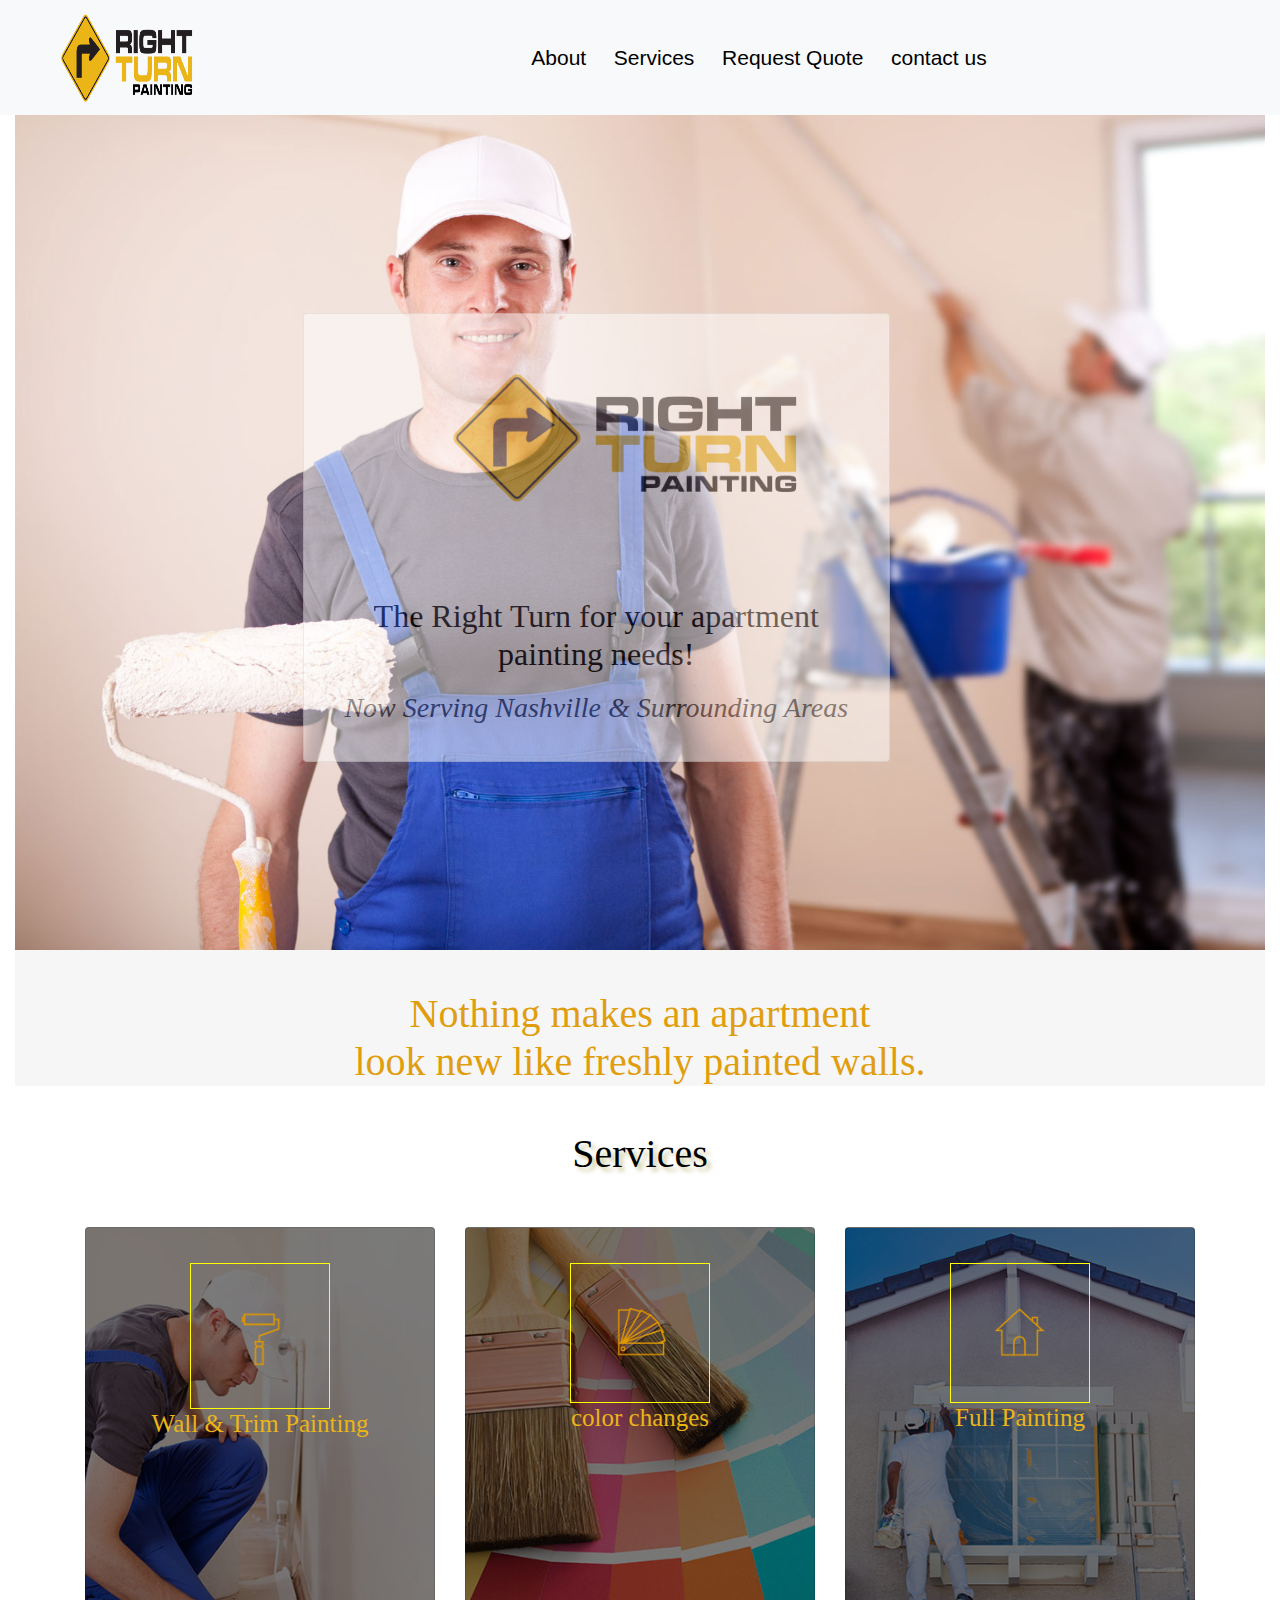
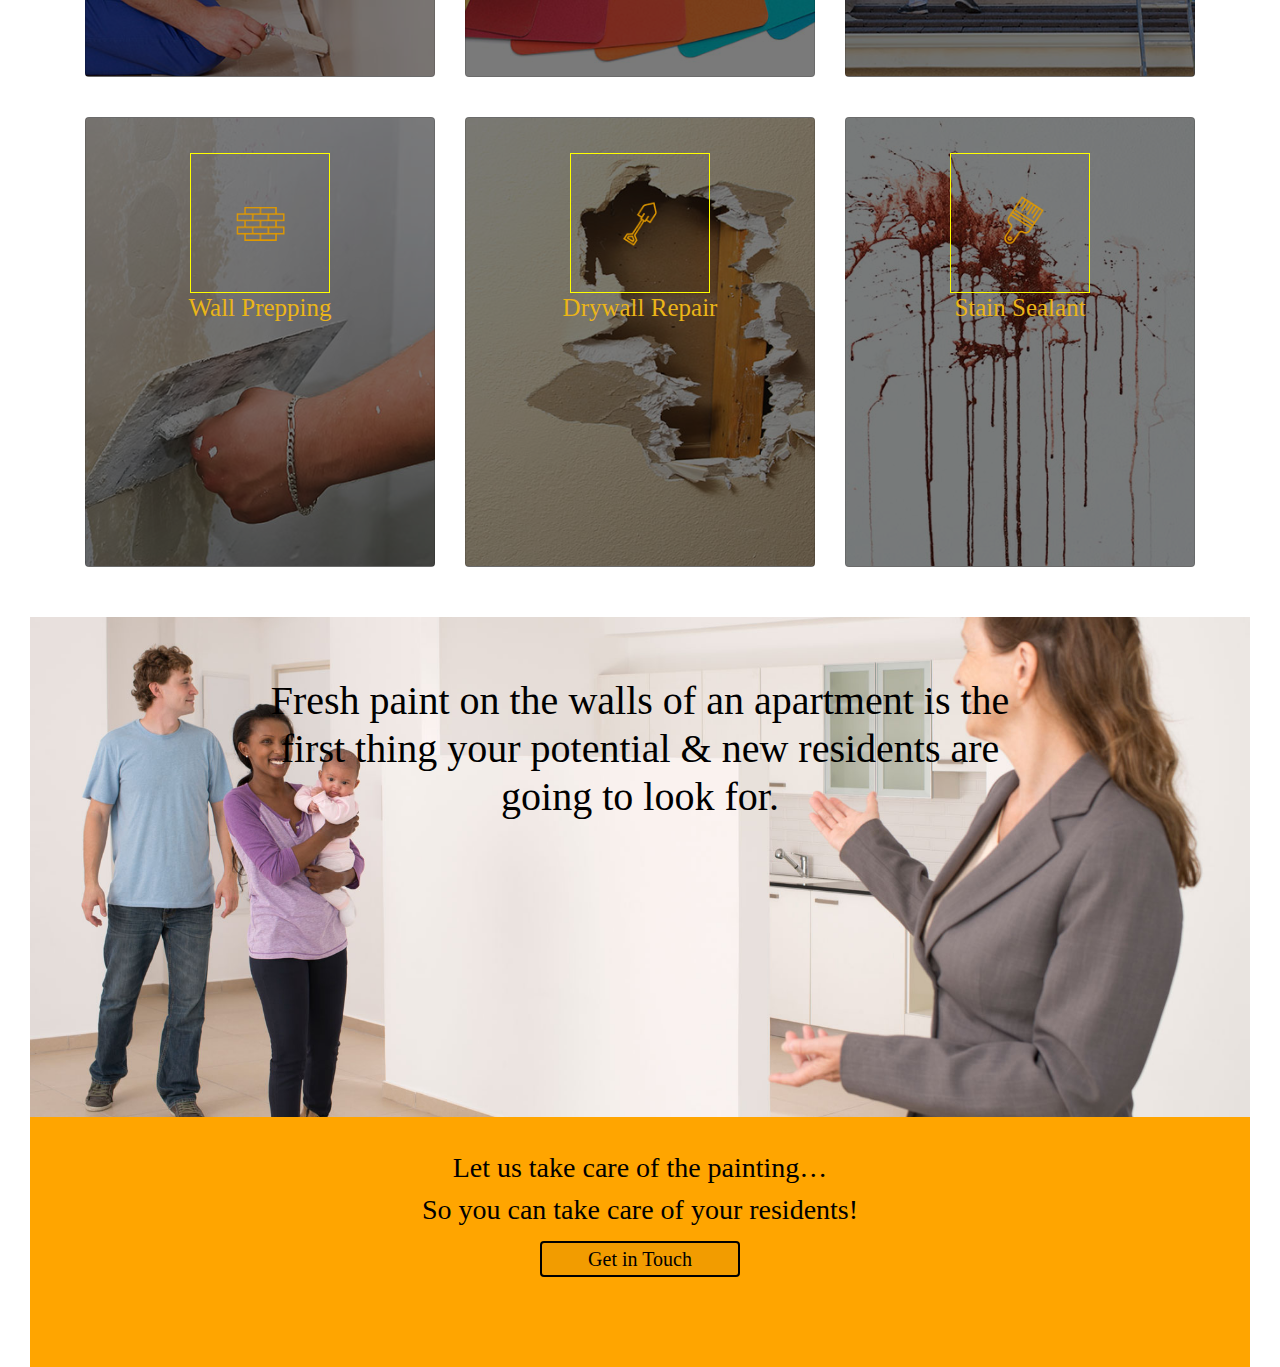
<file: index.html>
<!DOCTYPE html>
<html>
<head>
	<title>Project</title>
	<link rel="stylesheet" type="text/css" href="index.css">
	<meta name="viewport" content="width=device-width, initial-scale=1.0">
			<link rel="stylesheet" href="https://maxcdn.bootstrapcdn.com/bootstrap/4.5.2/css/bootstrap.min.css">
			      <script src="https://ajax.googleapis.com/ajax/libs/jquery/3.5.1/jquery.min.js"></script>
        <script src="https://cdnjs.cloudflare.com/ajax/libs/popper.js/1.16.0/umd/popper.min.js"></script>
      <script src="https://maxcdn.bootstrapcdn.com/bootstrap/4.5.2/js/bootstrap.min.js"></script>
      	<link rel="stylesheet" href="https://cdnjs.cloudflare.com/ajax/libs/font-awesome/4.7.0/css/font-awesome.min.css">
</head>
 <body>
 	    
    <div class="wrapper">
        <nav class="navbar navbar-expand-lg navbar-light bg-light white text-center fixed-top">
            <a  href="index.html" class="navbar-brand"><img src="LOGO.png" style="height: 89px;width: 222px;"></a>
            <button class="navbar-toggler " type="button" data-toggle="collapse" data-target="#navbar" aria-controls="navbarSupportedContent" aria-expanded="false" aria-label="Toggle navigation">
            <span class="navbar-toggler-icon text-center"></span>
            </button>
            <div class="collapse navbar-collapse " id="navbarsupportedcontent">
                <ul class="navbar-nav ml-auto mx-auto text-center"  style="font-size: 30px;margin-right: 40px;">
                  <li class="nav-item">
                        <a  href="project12.html#"class="nav-link">About &nbsp</a>
             
                <li class="nav-item">
                    <a  href="service.html#"class="nav-link">Services &nbsp</a>
                </li>
                <li class="nav-item">
                    <a  href="request.html#" class="nav-link">Request Quote &nbsp</a>
                </li>
                <li class="nav-item">
                    <a  href="contact.html#" class="nav-link">contact us</a>
                </li>
                </ul> 
            </div>
        </nav>
        <div class="collapse navbar-collapse ml-auto mx-auto" id="navbar">
            <ul class="navbar-nav ml-auto mx-auto">
         <li class="nav-item">
                    <a  href="project12.html#"class="nav-link">About &nbsp</a>
                </li>
                <li class="nav-item">
                    <a  href="service.html#"class="nav-link">Services &nbsp</a>
                </li>
                <li class="nav-item">
                    <a  href="request.html#" class="nav-link">Request Quote &nbsp</a>
                </li>
                <li class="nav-item">
                    <a  href="contact.html#" class="nav-link">contact us</a>
                </li>
            </ul> 
        </div>
    </div>

    <div class="container-fluid">

<div class="image1">

	<div class="centered text-center" style="padding-left:15%; padding-bottom: 15%;padding-top: 25%;">
<div class="card"  >
  <img  src="LOGO.png" alt="Card image cap"class="card-img-top" >
  <div class="card-body">

    <p class="card-text">
    	<h2>The Right Turn for your apartment painting needs!</h2>
    <h3>
    	<em>Now Serving Nashville & Surrounding Areas</em></h3></p>
 
  </div>
</div>
</div>
</div>


<div class="container-fluid " id="c1"  >
	<h1> 
Nothing makes an apartment<br>
look new like freshly painted walls.
</h1>
	
</div>

<div class="container-fluid">
	
	<h1 class="d1">Services</h1>
</div>

<div class="container">
	<div class="row">
		<div class="col-sm-4">
			<div class="card" id="image2">
				<img src="trim-paint-icon.png" class="m1">
				<h4 class="etb">Wall & Trim Painting</h4>
			</div>
		</div>
		<div class="col-sm-4">
			<div class="card" id="image3">
				<img src="color-change-icon.png" class="m1" >
					<h4 class="etb">color changes</h4>
			</div>
		</div>
		<div class="col-sm-4">
			<div class="card" id="image4">
				<img src="full-home-paint-icon.png" class="m1" >
					<h4 class="etb">Full Painting</h4>
			</div>
		</div>
	</div>

	<div class="row" style="padding-top: 40px;">
		<div class="col-sm-4"><div class="card" id="image5">
				<img src="wall-prepping-icon.png"class="m1" >
				<h4 class="etb">Wall Prepping</h4>
			</div></div>
		<div class="col-sm-4"><div class="card" id="image6">
				<img src="wall-repair-icon.png" class="m1">
					<h4 class="etb">Drywall Repair</h4>
			</div></div>
		<div class="col-sm-4"><div class="card" id="image7">
				<img src="sealant-icon.png" class="m1">
					<h4 class="etb">Stain Sealant</h4>
			</div></div>
	</div>
</div>






	<div class="container-fluid etb1">
		
<div class="parallax">
	<h1 class="z1">Fresh paint on the walls of an apartment is the<br> first thing your potential & new residents are<br> going to look for.</h1>
</div>

<div class="sty">
Let us take care of the  painting… <br>
<span class="et_pb_fullwidth_header_subhead">So you can take care of your residents!</span><br>
<button class="button"><span>Get in Touch </span></button>
</div>
</div>

	
	
	</div>









  
 












	
</body>

</html>
</file>
<file: index.css>
.nav-link{
	font-size: 21px;
	color:black!important;
}

.b1{
	text-decoration: none;
	font-size: 10px;
	font-weight: 500;
	color:black;
	letter-spacing: 2px;
	font-family: 'Antic Slab',Georgia,"Times New Roman",serif;


}

.image1 {
	background-image: url('banner.jpg') ;
	height:950px;
	width: auto;
	background-repeat: no-repeat;
	background-size: cover;
	position: static;
	


box-sizing: border-box;

   
  
}


.centered{
 
    margin-left: 8% !important;
    margin-right:30% !important;
    padding-top: 50px;
    padding-bottom: 40px;
    padding-top: 10px;
       opacity: 0.5;



	
}
.card-img-top{
	display: block;
margin-right: 10%;
margin-left: 25%;
margin-top: 10%;
margin-bottom: 10%;
height: 40%;
width:30%;

}

img {
    max-width: 60%;
    height: auto;


 
}
h2{
	font-family: 'Antic Slab',Georgia,"Times New Roman",serif;
	color: #000000 !important;
	padding-bottom:10px;
	font-weight: 500;
line-height: 1em;
}
 h3{
 	font-family: 'Antic Slab',Georgia,"Times New Roman",serif;
 	
color: #333;
font-size: 15px;
text-align: center;

 }

 h1{
 	padding-top: 40px;
 	text-align: center;
 	
 	font-size: 40px;
color: #e09e0f !important;
font-family: 'Antic Slab',Georgia,"Times New Roman",serif;

 }
 #c1 {
 background-color: #f6f6f6 !important;}

 .d1{


 font-family: 'Antic Slab',Georgia,"Times New Roman",serif;


text-shadow: 0.1em 0.1em 0.1em rgba(130,117,0,0.38) !important;
text-align: center;
padding-bottom: 5px;
color: #000000 !important;
font-weight: 500;
line-height: 1em;


 }

 #image2{
background-blend-mode: overlay;
background-image: url('wall.jpg');

    background-color: rgba(0,0,0,0.52) !important;
        background-repeat: no-repeat;
    background-position: center;
    background-size: cover;
    height: 50vh;

}
.container {
	padding-top: 40px;
}

#image3{
background-blend-mode: overlay;
background-image: url('brush.jpg');
background-color: rgba(0,0,0,0.52) !important;
    background-repeat: no-repeat;
    background-position: center;
    background-size: cover;
  height: 50vh;

}

#image4{
	background-blend-mode: overlay;
background-image: url('full-home-painting.jpg');

    background-color: rgba(0,0,0,0.52) !important;
        background-repeat: no-repeat;
    background-position: center;
    background-size: cover;
   height: 50vh;



}


#image5{
background-blend-mode: overlay;
background-image: url('Wall-Prepping-home-img.jpg');
background-color: rgba(0,0,0,0.52) !important;
    background-repeat: no-repeat;
    background-position: center;
    background-size: cover;
 
 height: 50vh;


  

}

#image6{
background-blend-mode: overlay;
background-image: url('drywall-repair.jpg');
background-color: rgba(0,0,0,0.52) !important;
    background-repeat: no-repeat;
    background-position: center;
    background-size: cover;
  
 height: 50vh;


}

#image7{
background-blend-mode: overlay;
background-image: url('Stain-sealant-right-turn-painting.jpg');
background-color: rgba(0,0,0,0.52) !important;
    background-repeat: no-repeat;
    background-position: center;
    background-size: cover;
  height: 50vh;



}




.etb{
	 
    color: #ebb518 !important;
    font-family: 'Antic Slab',Georgia,"Times New Roman",serif;
    font-size: 25px;

    text-align: center;
}

.m1{
	   
	
max-width:40%;
height: auto;
padding: 10%;
	   border:1px solid yellow;
	   vertical-align: baseline;
	   margin-left: 30%;
	   margin-top: 10%;
	
	 
}
.parallax{



background-image: url("cta-home.jpg");

  /* Set a specific height */
  min-height: 500px; 

  /* Create the parallax scrolling effect */

  background-position: center;
  background-repeat: no-repeat;
  background-size: cover;
  padding-top: 20px;
}


.etb3{
	display: flex;
    justify-content: center;
    position: relative;
z-index: 3;
width: 80%;
max-width: 1080px;
margin-right: auto;
margin-left: auto;
text-align: center;
    font-family: 'Raleway',Helvetica,Arial,Lucida,sans-serif;
}

.header1{
	    align-self: center;

}
.header2{
		width: 80%;
max-width: 800px;
margin: 20px auto;
padding: 10px;
text-align: center;
}
.etb4{
	    font-size: 28px;
    color: #000000 !important;
font-family: 'Antic Slab',Georgia,"Times New Roman",serif;

}
.etb1{
	padding-top: 50px;
	animation-timing-function: linear;
}

.z1{
	    text-align: center;
             font-size: 40px;
    color: #000000 !important;
font-family: 'Antic Slab',Georgia,"Times New Roman",serif;
padding-bottom: 10px;
}
.sty{
	height:250px;background-color:orange;padding-top: 30px;
	text-align: center;
	font-size: 28px;
color: #000000 !important;
font-family: 'Antic Slab',Georgia,"Times New Roman",serif;


}
.button {
  border-radius: 4px;
  background-color: #f4511e;
  border: none;
  color: black;
  text-align: center;
  font-size: 20px;

  width: 200px;
  transition: all 0.5s;
  cursor: pointer;
 background-color: rgba(0, 0, 0, 0.05);
 border: 2px solid black;
  margin-top: 10px;

}

.button span {
  cursor: pointer;
  display: inline-block;
  position: relative;
  transition: 0.5s;
}

.button span:after {
  content: '\00bb';
  position: absolute;
  opacity: 0;
  top: 0;
  right: -20px;
  transition: 0.5s;
}

.button:hover span {
  padding-right: 25px;
}

.button:hover span:after {
  opacity: 1;
  right: 0;
}
.wrapper{
	position: absolute;
	z-index: 9999;
	overflow: hidden;
	width:100%;
	text-align: center;
}
#navbar{


		position: relative;
		z-index: 9999;




		border-top: 2px  solid #ebb518!important;    width: 60%;
		    text-align: center;
		    border-top: 2px solid #ebb518 !important;
		    margin-top: 115px;
		    background-color: white;

}

a:hover{


  color:yellow;
}

a.active{
	color:#ebb518;
}
</file>
